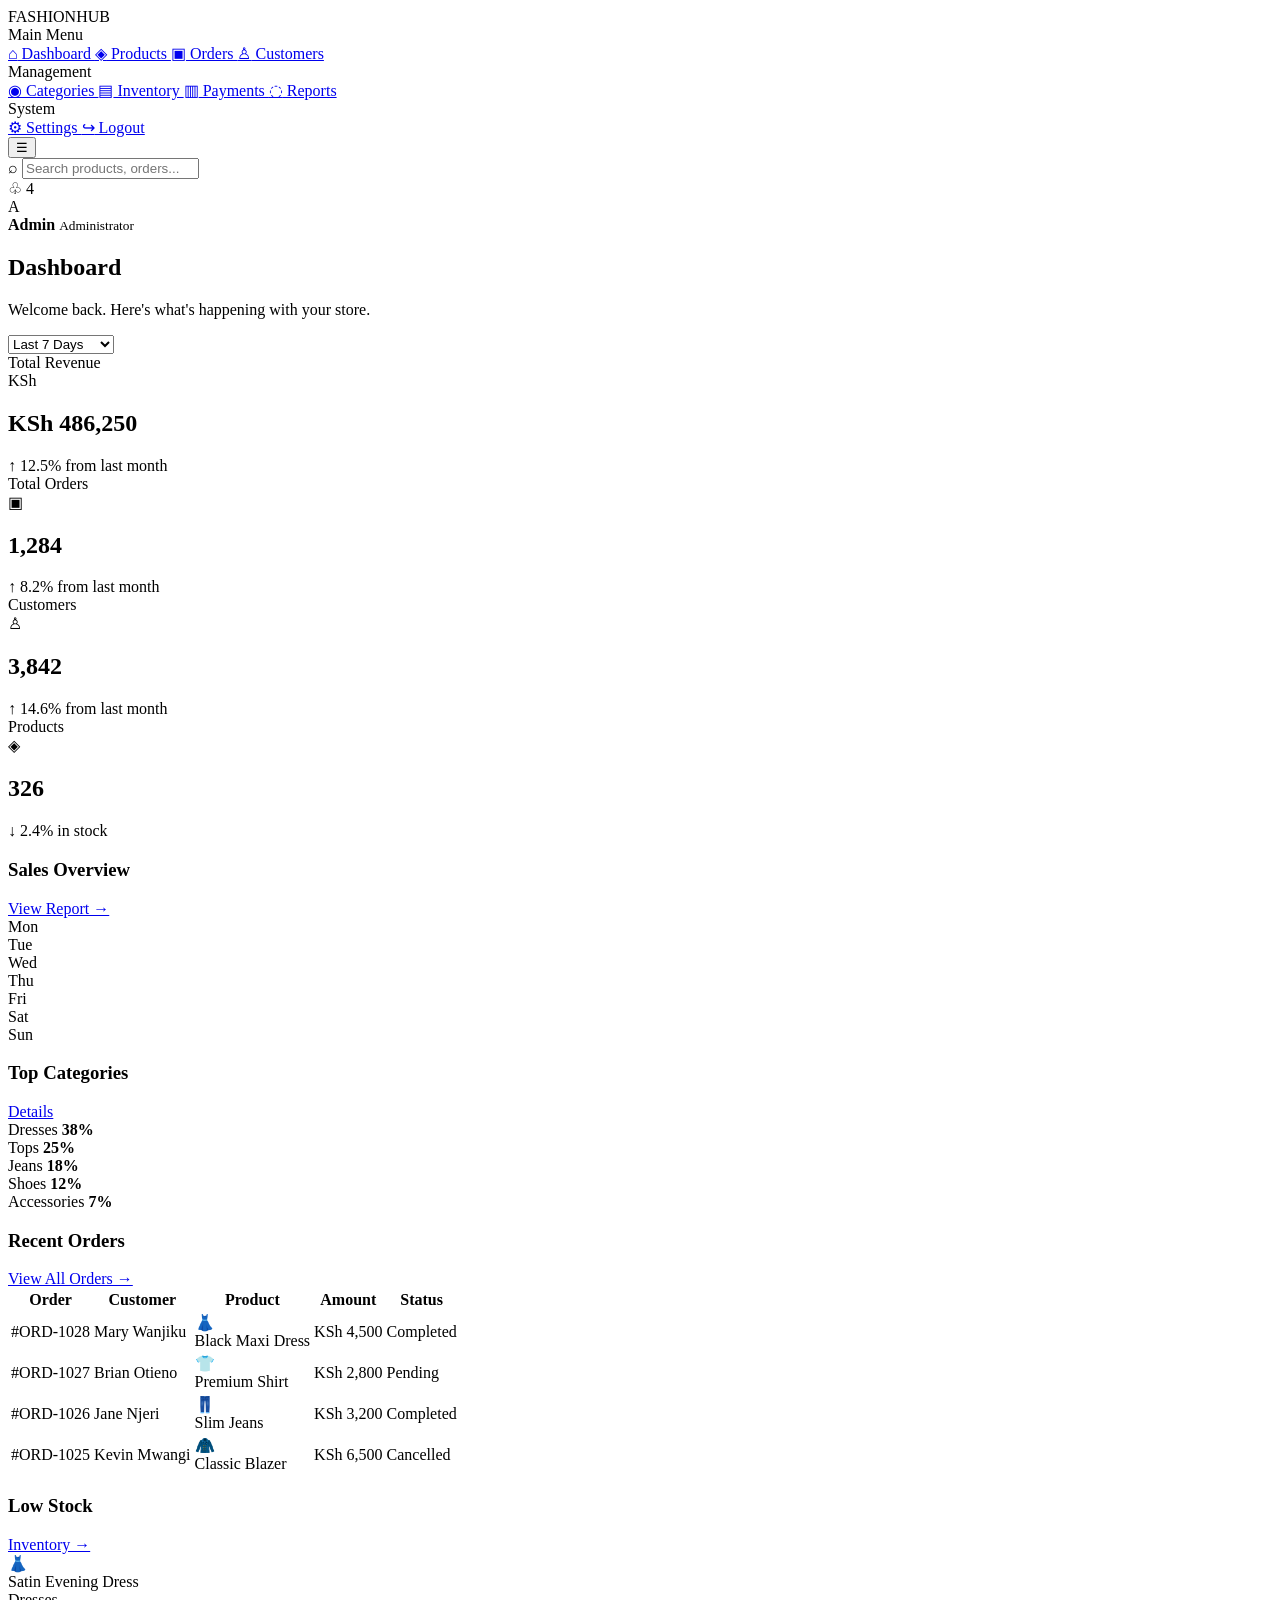
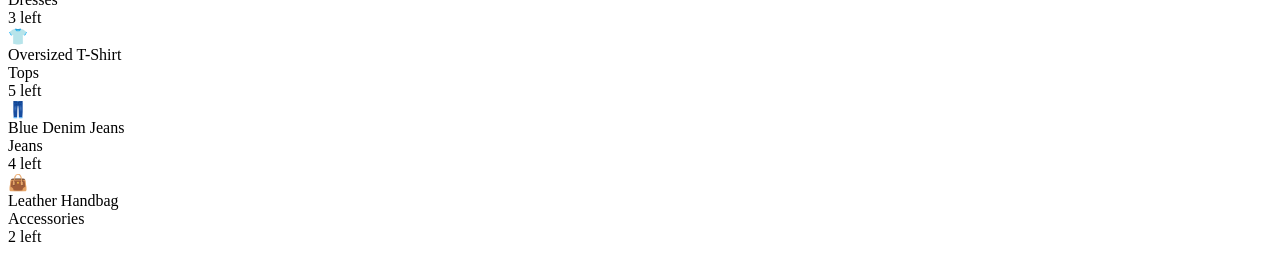
<file: templates/dashbord.html>
<!doctype html>
<html lang="en">
  <head>
    <meta charset="UTF-8" />
    <meta name="viewport" content="width=device-width, initial-scale=1.0" />
    <title>Admin Dashboard | Fashion Store</title>
  </head>

  <body>
    <div class="dashboard">
      <!-- SIDEBAR -->
      <aside class="sidebar" id="sidebar">
        <div class="logo">FASHION<span>HUB</span></div>

        <div class="menu-title">Main Menu</div>

        <a href="#" class="nav-item active">
          <span class="nav-icon">⌂</span>
          Dashboard
        </a>

        <a href="#" class="nav-item">
          <span class="nav-icon">◈</span>
          Products
        </a>

        <a href="#" class="nav-item">
          <span class="nav-icon">▣</span>
          Orders
        </a>

        <a href="#" class="nav-item">
          <span class="nav-icon">♙</span>
          Customers
        </a>

        <div class="menu-title">Management</div>

        <a href="#" class="nav-item">
          <span class="nav-icon">◉</span>
          Categories
        </a>

        <a href="#" class="nav-item">
          <span class="nav-icon">▤</span>
          Inventory
        </a>

        <a href="#" class="nav-item">
          <span class="nav-icon">▥</span>
          Payments
        </a>

        <a href="#" class="nav-item">
          <span class="nav-icon">◌</span>
          Reports
        </a>

        <div class="menu-title">System</div>

        <a href="#" class="nav-item">
          <span class="nav-icon">⚙</span>
          Settings
        </a>

        <a href="#" class="nav-item logout">
          <span class="nav-icon">↪</span>
          Logout
        </a>
      </aside>

      <!-- MAIN -->
      <main class="main">
        <!-- TOPBAR -->
        <header class="topbar">
          <button class="menu-btn" onclick="toggleSidebar()">☰</button>

          <div class="search">
            <span>⌕</span>
            <input type="text" placeholder="Search products, orders..." />
          </div>

          <div class="top-actions">
            <div class="notification">
              ♧
              <span>4</span>
            </div>

            <div class="profile">
              <div class="avatar">A</div>

              <div class="profile-info">
                <strong>Admin</strong>
                <small>Administrator</small>
              </div>
            </div>
          </div>
        </header>

        <!-- CONTENT -->
        <section class="content">
          <div class="page-header">
            <div>
              <h1>Dashboard</h1>
              <p>Welcome back. Here's what's happening with your store.</p>
            </div>

            <select class="date-select">
              <option>Last 7 Days</option>
              <option>Last 30 Days</option>
              <option>Last 3 Months</option>
              <option>This Year</option>
            </select>
          </div>

          <!-- STATISTICS -->
          <div class="stats">
            <div class="stat-card">
              <div class="stat-top">
                <span class="stat-title">Total Revenue</span>
                <div class="stat-icon">KSh</div>
              </div>

              <h2>KSh 486,250</h2>

              <span class="growth">↑ 12.5% from last month</span>
            </div>

            <div class="stat-card">
              <div class="stat-top">
                <span class="stat-title">Total Orders</span>
                <div class="stat-icon">▣</div>
              </div>

              <h2>1,284</h2>

              <span class="growth">↑ 8.2% from last month</span>
            </div>

            <div class="stat-card">
              <div class="stat-top">
                <span class="stat-title">Customers</span>
                <div class="stat-icon">♙</div>
              </div>

              <h2>3,842</h2>

              <span class="growth">↑ 14.6% from last month</span>
            </div>

            <div class="stat-card">
              <div class="stat-top">
                <span class="stat-title">Products</span>
                <div class="stat-icon">◈</div>
              </div>

              <h2>326</h2>

              <span class="growth down">↓ 2.4% in stock</span>
            </div>
          </div>

          <!-- CHART + CATEGORY -->
          <div class="dashboard-grid">
            <div class="card">
              <div class="card-header">
                <h3>Sales Overview</h3>
                <a href="#">View Report →</a>
              </div>

              <div class="chart">
                <div class="bar-container">
                  <div class="bar" style="height: 40%"></div>
                  <span class="bar-label">Mon</span>
                </div>

                <div class="bar-container">
                  <div class="bar" style="height: 65%"></div>
                  <span class="bar-label">Tue</span>
                </div>

                <div class="bar-container">
                  <div class="bar" style="height: 50%"></div>
                  <span class="bar-label">Wed</span>
                </div>

                <div class="bar-container">
                  <div class="bar" style="height: 80%"></div>
                  <span class="bar-label">Thu</span>
                </div>

                <div class="bar-container">
                  <div class="bar" style="height: 62%"></div>
                  <span class="bar-label">Fri</span>
                </div>

                <div class="bar-container">
                  <div class="bar" style="height: 92%"></div>
                  <span class="bar-label">Sat</span>
                </div>

                <div class="bar-container">
                  <div class="bar" style="height: 72%"></div>
                  <span class="bar-label">Sun</span>
                </div>
              </div>
            </div>

            <!-- TOP CATEGORIES -->
            <div class="card">
              <div class="card-header">
                <h3>Top Categories</h3>
                <a href="#">Details</a>
              </div>

              <div class="category">
                <div class="category-info">
                  <span>Dresses</span>
                  <strong>38%</strong>
                </div>

                <div class="progress">
                  <div class="progress-bar" style="width: 38%"></div>
                </div>
              </div>

              <div class="category">
                <div class="category-info">
                  <span>Tops</span>
                  <strong>25%</strong>
                </div>

                <div class="progress">
                  <div class="progress-bar" style="width: 25%"></div>
                </div>
              </div>

              <div class="category">
                <div class="category-info">
                  <span>Jeans</span>
                  <strong>18%</strong>
                </div>

                <div class="progress">
                  <div class="progress-bar" style="width: 18%"></div>
                </div>
              </div>

              <div class="category">
                <div class="category-info">
                  <span>Shoes</span>
                  <strong>12%</strong>
                </div>

                <div class="progress">
                  <div class="progress-bar" style="width: 12%"></div>
                </div>
              </div>

              <div class="category">
                <div class="category-info">
                  <span>Accessories</span>
                  <strong>7%</strong>
                </div>

                <div class="progress">
                  <div class="progress-bar" style="width: 7%"></div>
                </div>
              </div>
            </div>
          </div>

          <!-- ORDERS + LOW STOCK -->
          <div class="dashboard-grid">
            <!-- RECENT ORDERS -->
            <div class="table-card">
              <div class="table-header">
                <h3>Recent Orders</h3>

                <a href="#" class="view-all"> View All Orders → </a>
              </div>

              <div class="table-wrapper">
                <table>
                  <thead>
                    <tr>
                      <th>Order</th>
                      <th>Customer</th>
                      <th>Product</th>
                      <th>Amount</th>
                      <th>Status</th>
                    </tr>
                  </thead>

                  <tbody>
                    <tr>
                      <td>#ORD-1028</td>

                      <td>Mary Wanjiku</td>

                      <td>
                        <div class="product">
                          <div class="product-img">👗</div>
                          Black Maxi Dress
                        </div>
                      </td>

                      <td>KSh 4,500</td>

                      <td>
                        <span class="status completed"> Completed </span>
                      </td>
                    </tr>

                    <tr>
                      <td>#ORD-1027</td>

                      <td>Brian Otieno</td>

                      <td>
                        <div class="product">
                          <div class="product-img">👕</div>
                          Premium Shirt
                        </div>
                      </td>

                      <td>KSh 2,800</td>

                      <td>
                        <span class="status pending"> Pending </span>
                      </td>
                    </tr>

                    <tr>
                      <td>#ORD-1026</td>

                      <td>Jane Njeri</td>

                      <td>
                        <div class="product">
                          <div class="product-img">👖</div>
                          Slim Jeans
                        </div>
                      </td>

                      <td>KSh 3,200</td>

                      <td>
                        <span class="status completed"> Completed </span>
                      </td>
                    </tr>

                    <tr>
                      <td>#ORD-1025</td>

                      <td>Kevin Mwangi</td>

                      <td>
                        <div class="product">
                          <div class="product-img">🧥</div>
                          Classic Blazer
                        </div>
                      </td>

                      <td>KSh 6,500</td>

                      <td>
                        <span class="status cancelled"> Cancelled </span>
                      </td>
                    </tr>
                  </tbody>
                </table>
              </div>
            </div>

            <!-- LOW STOCK -->
            <div class="card">
              <div class="card-header">
                <h3>Low Stock</h3>
                <a href="#">Inventory →</a>
              </div>

              <div class="stock-item">
                <div class="stock-product">
                  <div class="stock-img">👗</div>

                  <div>
                    <div class="stock-name">Satin Evening Dress</div>

                    <div class="stock-category">Dresses</div>
                  </div>
                </div>

                <span class="stock-number"> 3 left </span>
              </div>

              <div class="stock-item">
                <div class="stock-product">
                  <div class="stock-img">👕</div>

                  <div>
                    <div class="stock-name">Oversized T-Shirt</div>

                    <div class="stock-category">Tops</div>
                  </div>
                </div>

                <span class="stock-number"> 5 left </span>
              </div>

              <div class="stock-item">
                <div class="stock-product">
                  <div class="stock-img">👖</div>

                  <div>
                    <div class="stock-name">Blue Denim Jeans</div>

                    <div class="stock-category">Jeans</div>
                  </div>
                </div>

                <span class="stock-number"> 4 left </span>
              </div>

              <div class="stock-item">
                <div class="stock-product">
                  <div class="stock-img">👜</div>

                  <div>
                    <div class="stock-name">Leather Handbag</div>

                    <div class="stock-category">Accessories</div>
                  </div>
                </div>

                <span class="stock-number"> 2 left </span>
              </div>
            </div>
          </div>
        </section>
      </main>
    </div>

    <script>
      function toggleSidebar() {
        document.getElementById("sidebar").classList.toggle("open");
      }

      // Highlight active sidebar item
      document.querySelectorAll(".nav-item").forEach((item) => {
        item.addEventListener("click", function () {
          document
            .querySelectorAll(".nav-item")
            .forEach((link) => link.classList.remove("active"));

          this.classList.add("active");
        });
      });
    </script>
  </body>
</html>
</file>
